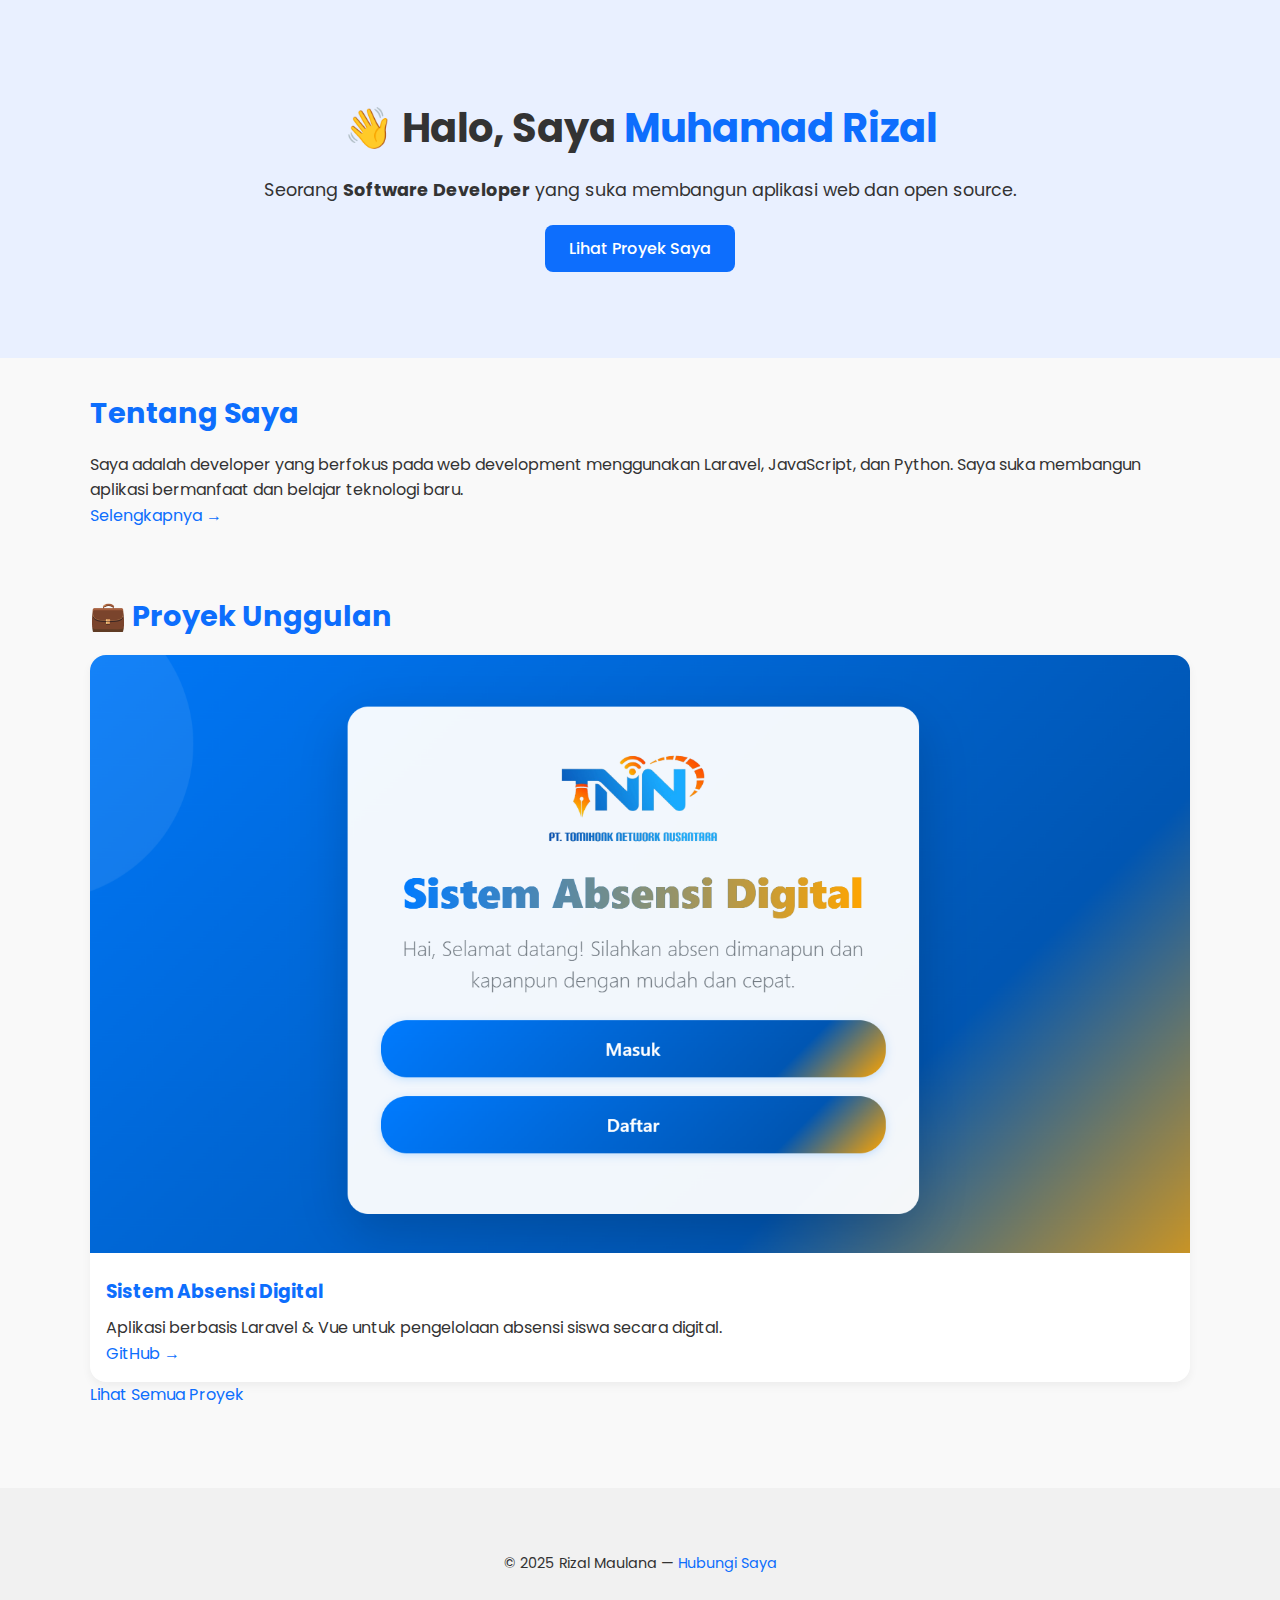
<file: index.html>
<!DOCTYPE html>
<html lang="id">
<head>
  <meta charset="UTF-8" />
  <meta name="viewport" content="width=device-width, initial-scale=1.0" />
  <title>Portofolio Rizal - Software Developer</title>
  <link rel="stylesheet" href="style.css" />
  <link rel="preconnect" href="https://fonts.googleapis.com">
  <link rel="preconnect" href="https://fonts.gstatic.com" crossorigin>
  <link href="https://fonts.googleapis.com/css2?family=Poppins:wght@400;600&display=swap" rel="stylesheet">
</head>
<body>

  <header class="hero">
    <div class="container">
      <h1>👋 Halo, Saya <span class="highlight">Muhamad Rizal</span></h1>
      <p>Seorang <strong>Software Developer</strong> yang suka membangun aplikasi web dan open source.</p>
      <a href="projects.html" class="btn">Lihat Proyek Saya</a>
    </div>
  </header>

  <section class="about">
    <div class="container">
      <h2>Tentang Saya</h2>
      <p>Saya adalah developer yang berfokus pada web development menggunakan Laravel, JavaScript, dan Python. Saya suka membangun aplikasi bermanfaat dan belajar teknologi baru.</p>
      <a href="about.html">Selengkapnya →</a>
    </div>
  </section>

  <section class="projects-preview">
    <div class="container">
      <h2>💼 Proyek Unggulan</h2>

      <div class="project-card">
        <img src="login absen.png" alt="Sistem Absensi Digital" />
        <div class="project-info">
          <h3>Sistem Absensi Digital</h3>
          <p>Aplikasi berbasis Laravel & Vue untuk pengelolaan absensi siswa secara digital.</p>
          <a href="https://github.com/ikhsan-kun/tomihonk-website.git">GitHub →</a>
        </div>
      </div>

      <a href="projects.html" class="btn-secondary">Lihat Semua Proyek</a>
    </div>
  </section>

  <footer class="footer">
    <div class="container">
      <p>© 2025 Rizal Maulana — <a href="contact.html">Hubungi Saya</a></p>
    </div>
  </footer>

</body>
</html>
</file>
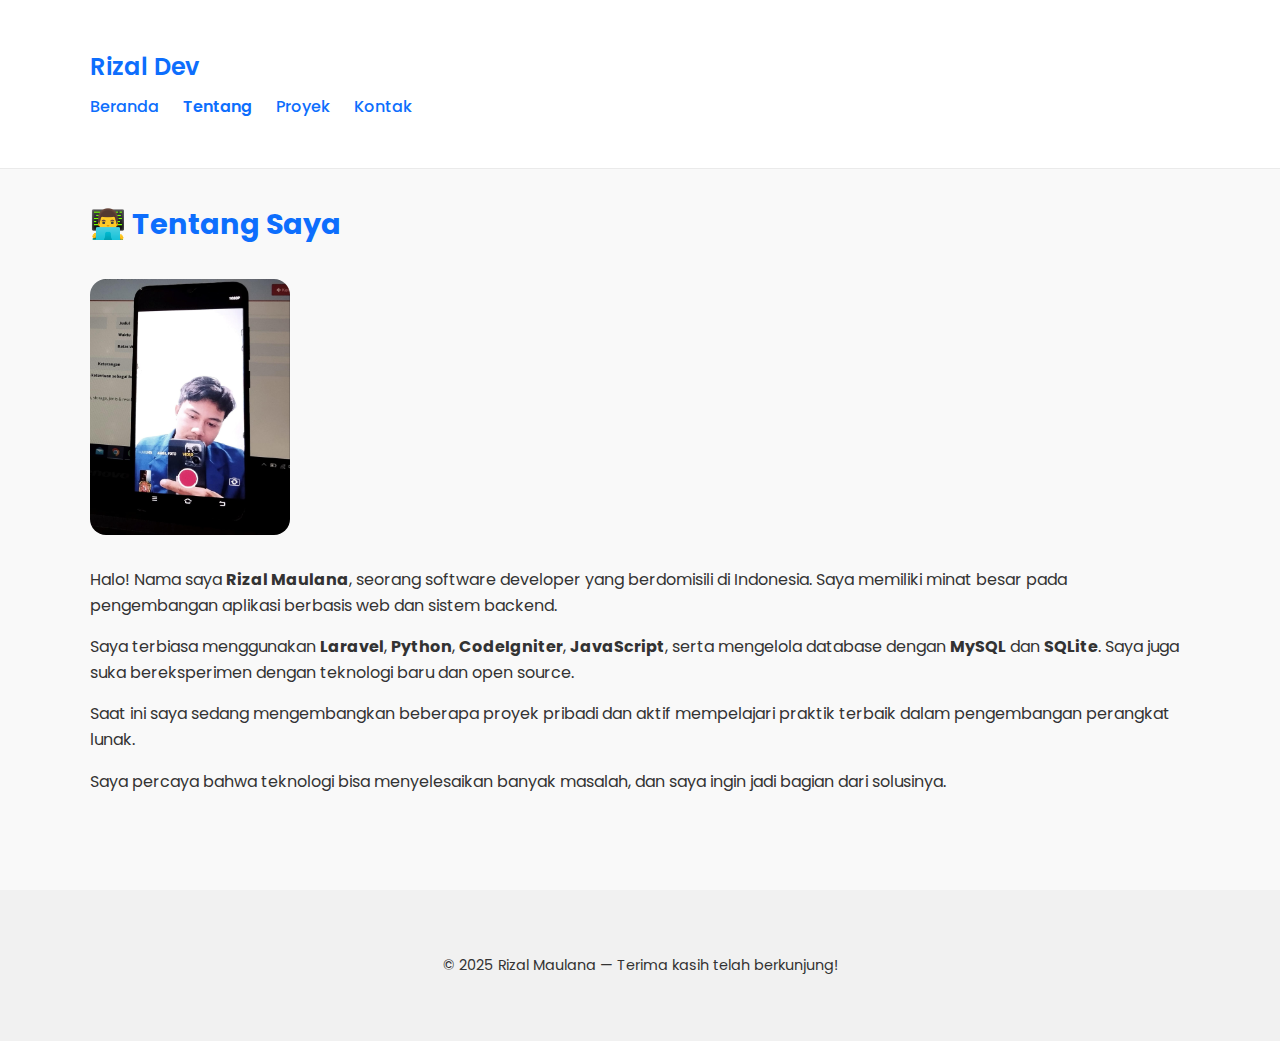
<file: about.html>
<!DOCTYPE html>
<html lang="id">
<head>
  <meta charset="UTF-8" />
  <meta name="viewport" content="width=device-width, initial-scale=1.0" />
  <title>Tentang Saya - Rizal Maulana</title>
  <link rel="stylesheet" href="style.css" />
  <link rel="preconnect" href="https://fonts.googleapis.com" />
  <link rel="stylesheet" href="https://fonts.googleapis.com/css2?family=Poppins:wght@400;600&display=swap" />
</head>
<body>
  <header class="navbar">
    <div class="container">
      <h1 class="logo">Rizal Dev</h1>
      <nav>
        <ul>
          <li><a href="index.html">Beranda</a></li>
          <li><a href="about.html" class="active">Tentang</a></li>
          <li><a href="projects.html">Proyek</a></li>
          <li><a href="contact.html">Kontak</a></li>
        </ul>
      </nav>
    </div>
  </header>

  <section class="about-section">
    <div class="container">
      <h2>👨‍💻 Tentang Saya</h2>
      <div class="about-content">
        <img src="ngasal.jpeg" alt="Foto Profil Rizal" class="profile-img" />
        <div class="about-text">
          <p>
            Halo! Nama saya <strong>Rizal Maulana</strong>, seorang software developer yang berdomisili di Indonesia. Saya memiliki minat besar pada pengembangan aplikasi berbasis web dan sistem backend.
          </p>
          <p>
            Saya terbiasa menggunakan <strong>Laravel</strong>, <strong>Python</strong>, <strong>CodeIgniter</strong>, <strong>JavaScript</strong>, serta mengelola database dengan <strong>MySQL</strong> dan <strong>SQLite</strong>. Saya juga suka bereksperimen dengan teknologi baru dan open source.
          </p>
          <p>
            Saat ini saya sedang mengembangkan beberapa proyek pribadi dan aktif mempelajari praktik terbaik dalam pengembangan perangkat lunak.
          </p>
          <p>
            Saya percaya bahwa teknologi bisa menyelesaikan banyak masalah, dan saya ingin jadi bagian dari solusinya.
          </p>
        </div>
      </div>
    </div>
  </section>

  <footer class="footer">
    <div class="container">
      <p>© 2025 Rizal Maulana — Terima kasih telah berkunjung!</p>
    </div>
  </footer>

  <script src="main.js"></script>
</body>
</html>
</file>
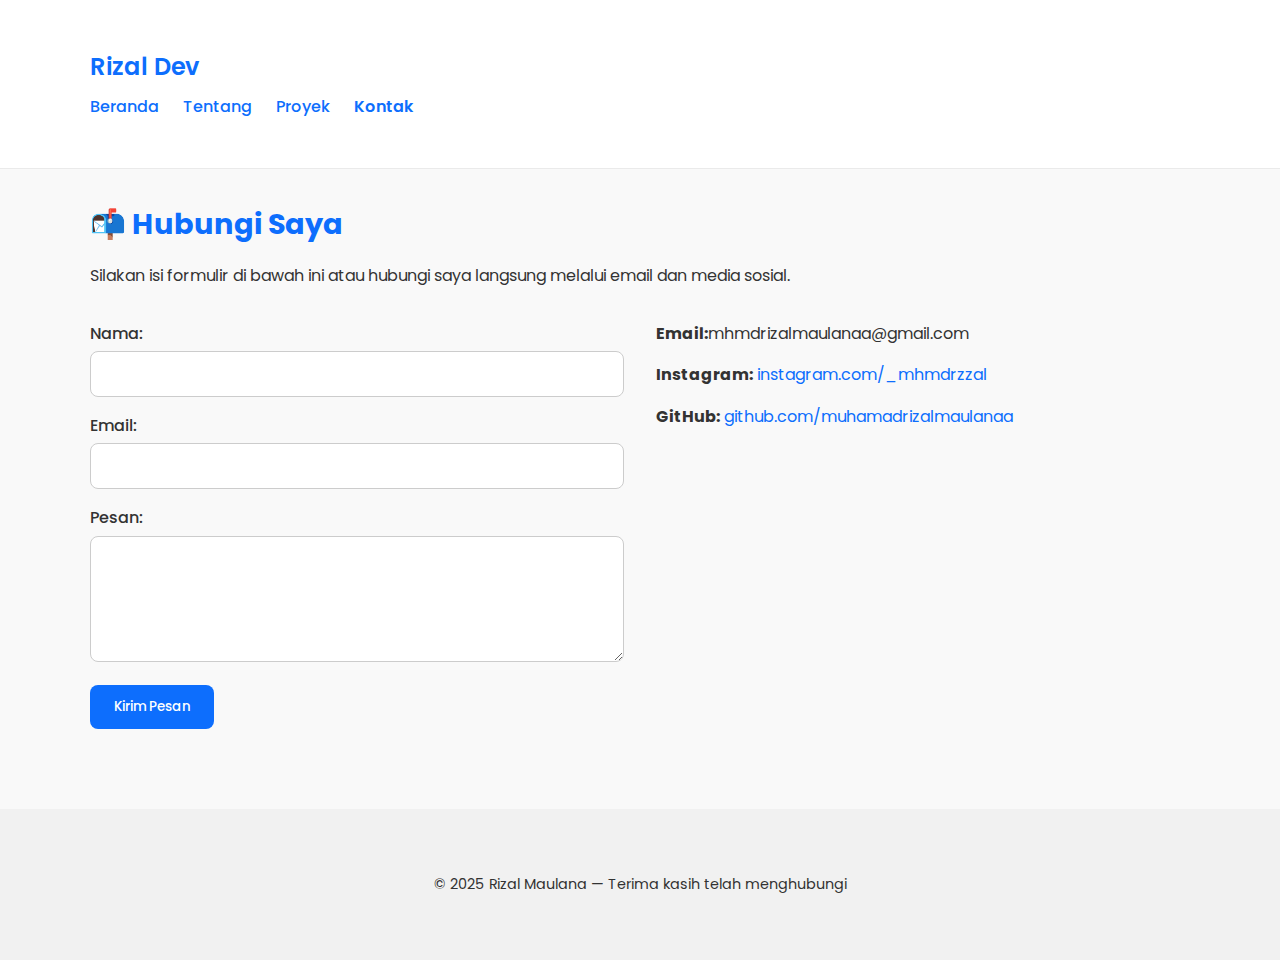
<file: contact.html>
<!DOCTYPE html>
<html lang="id">
<head>
  <meta charset="UTF-8" />
  <meta name="viewport" content="width=device-width, initial-scale=1.0" />
  <title>Kontak - Rizal Maulana</title>
  <link rel="stylesheet" href="style.css" />
  <link href="https://fonts.googleapis.com/css2?family=Poppins:wght@400;600&display=swap" rel="stylesheet">
</head>
<body>

  <header class="navbar">
    <div class="container">
      <h1 class="logo">Rizal Dev</h1>
      <nav>
        <ul>
          <li><a href="index.html">Beranda</a></li>
          <li><a href="about.html">Tentang</a></li>
          <li><a href="projects.html">Proyek</a></li>
          <li><a href="contact.html" class="active">Kontak</a></li>
        </ul>
      </nav>
    </div>
  </header>

  <section class="contact-section">
    <div class="container">
      <h2>📬 Hubungi Saya</h2>
      <p>Silakan isi formulir di bawah ini atau hubungi saya langsung melalui email dan media sosial.</p>

      <div class="contact-wrapper">
        <form class="contact-form" action="#" method="post">
          <label for="name">Nama:</label>
          <input type="text" id="name" name="name" required>

          <label for="email">Email:</label>
          <input type="email" id="email" name="email" required>

          <label for="message">Pesan:</label>
          <textarea id="message" name="message" rows="5" required></textarea>

          <button type="submit" class="btn">Kirim Pesan</button>
        </form>

        <div class="contact-info">
          <p><strong>Email:</strong>mhmdrizalmaulanaa@gmail.com</p>
          <p><strong>Instagram:</strong> <a href="https://instagram.com/_mhmdrzzal" target="_blank">instagram.com/_mhmdrzzal</a></p>
          <p><strong>GitHub:</strong> <a href="https://github.com/muhamadrizalmaulanaa" target="_blank">github.com/muhamadrizalmaulanaa</a></p>
        </div>
      </div>
    </div>
  </section>

  <footer class="footer">
    <div class="container">
      <p>© 2025 Rizal Maulana — Terima kasih telah menghubungi</p>
    </div>
  </footer>

  <script src="main.js"></script>
</body>
</html>
</file>
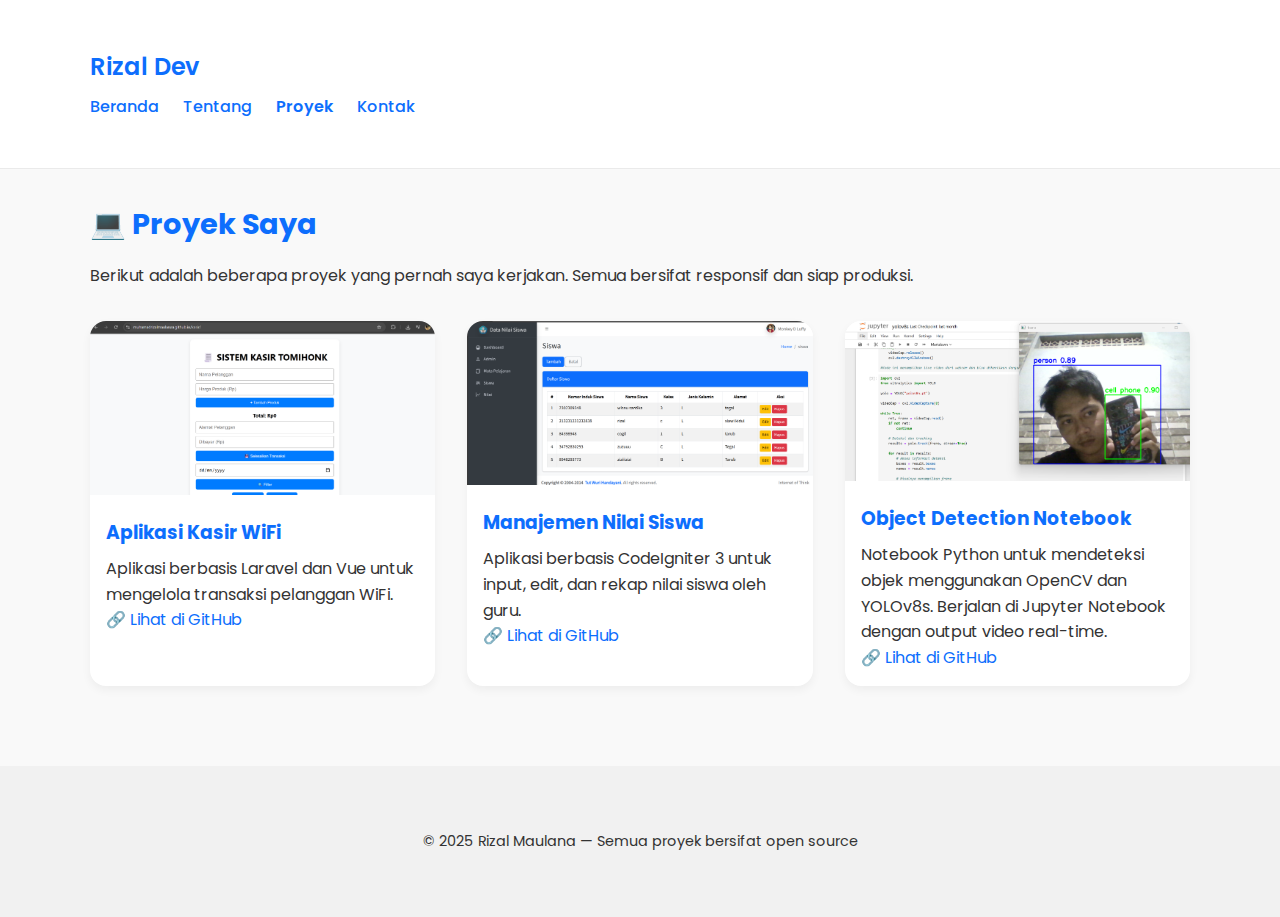
<file: projects.html>
<!DOCTYPE html>
<html lang="id">
<head>
  <meta charset="UTF-8" />
  <meta name="viewport" content="width=device-width, initial-scale=1.0" />
  <title>Proyek - Rizal Maulana</title>
  <link rel="stylesheet" href="style.css" />
  <link href="https://fonts.googleapis.com/css2?family=Poppins:wght@400;600&display=swap" rel="stylesheet">
</head>
<body>
  <header class="navbar">
    <div class="container">
      <h1 class="logo">Rizal Dev</h1>
      <nav>
        <ul>
          <li><a href="index.html">Beranda</a></li>
          <li><a href="about.html">Tentang</a></li>
          <li><a href="projects.html" class="active">Proyek</a></li>
          <li><a href="contact.html">Kontak</a></li>
        </ul>
      </nav>
    </div>
  </header>

  <section class="projects-section">
    <div class="container">
      <h2>💻 Proyek Saya</h2>
      <p>Berikut adalah beberapa proyek yang pernah saya kerjakan. Semua bersifat responsif dan siap produksi.</p>

      <div class="project-list">

        <div class="project-card">
          <img src="kasir.png" alt="Aplikasi Kasir WiFi" />
          <div class="project-info">
            <h3>Aplikasi Kasir WiFi</h3>
            <p>Aplikasi berbasis Laravel dan Vue untuk mengelola transaksi pelanggan WiFi.</p>
            <a href="https://github.com/muhamadrizalmaulanaa/kasir.git" target="_blank">🔗 Lihat di GitHub</a>
          </div>
        </div>

        <div class="project-card">
          <img src="siswa.png" alt="Sistem Nilai Siswa CI3" />
          <div class="project-info">
            <h3>Manajemen Nilai Siswa</h3>
            <p>Aplikasi berbasis CodeIgniter 3 untuk input, edit, dan rekap nilai siswa oleh guru.</p>
            <a href="https://github.com/muhamadrizalmaulanaa/Ci3-AdminLTE-Siswa.git" target="_blank">🔗 Lihat di GitHub</a>
          </div>
        </div>

        <div class="project-card">
            <img src="objek deteksi.png" alt="Object Detection" />
            <div class="project-info">
                <h3>Object Detection Notebook</h3>
                <p>Notebook Python untuk mendeteksi objek menggunakan OpenCV dan YOLOv8s. Berjalan di Jupyter Notebook dengan output video real-time.</p>
                <a href="https://github.com/muhamadrizalmaulanaa/pengolahan-citra-digital.git" target="_blank">🔗 Lihat di GitHub</a>
            </div>
        </div>

      </div>
    </div>
  </section>

  <footer class="footer">
    <div class="container">
      <p>© 2025 Rizal Maulana — Semua proyek bersifat open source</p>
    </div>
  </footer>

  <script src="main.js"></script>
</body>
</html>
</file>
<file: style.css>
/* Font & Reset */
* {
  margin: 0;
  padding: 0;
  box-sizing: border-box;
  font-family: 'Poppins', sans-serif;
}

body {
  background-color: #f9f9f9;
  color: #333;
  line-height: 1.6;
}

a {
  color: #0d6efd;
  text-decoration: none;
}

a:hover {
  text-decoration: underline;
}

/* Container */
.container {
  width: 90%;
  max-width: 1100px;
  margin: 0 auto;
  padding: 2rem 0;
}

/* Navbar */
.navbar {
  background-color: #ffffff;
  border-bottom: 1px solid #eaeaea;
  padding: 1rem 0;
}

.navbar .logo {
  font-size: 1.5rem;
  font-weight: 600;
  color: #0d6efd;
}

.navbar nav ul {
  list-style: none;
  display: flex;
  gap: 1.5rem;
  margin-top: 0.5rem;
}

.navbar nav ul li a {
  font-weight: 500;
}

.navbar nav ul li a.active {
  color: #0d6efd;
  font-weight: 600;
}

/* Hero Section */
.hero {
  background-color: #e9f0ff;
  padding: 4rem 0;
  text-align: center;
}

.hero h1 {
  font-size: 2.5rem;
  margin-bottom: 1rem;
}

.hero .highlight {
  color: #0d6efd;
}

.hero p {
  font-size: 1.1rem;
  margin-bottom: 2rem;
}

.btn {
  background-color: #0d6efd;
  color: white;
  padding: 0.75rem 1.5rem;
  border: none;
  border-radius: 0.5rem;
  cursor: pointer;
  font-weight: 500;
}

.btn:hover {
  background-color: #084ec0;
}

/* Section Titles */
section h2 {
  font-size: 1.8rem;
  margin-bottom: 1rem;
  color: #0d6efd;
}

/* About Section */
.about-content {
  display: flex;
  gap: 2rem;
  flex-wrap: wrap;
  margin-top: 2rem;
}

.about-content .profile-img {
  width: 200px;
  border-radius: 1rem;
}

.about-text p {
  margin-bottom: 1rem;
}

/* Projects */
.project-list {
  display: grid;
  grid-template-columns: repeat(auto-fit, minmax(280px, 1fr));
  gap: 2rem;
  margin-top: 2rem;
}

.project-card {
  background-color: #fff;
  border-radius: 1rem;
  box-shadow: 0 4px 10px rgba(0,0,0,0.05);
  overflow: hidden;
  transition: transform 0.2s ease;
}

.project-card:hover {
  transform: translateY(-5px);
}

.project-card img {
  width: 100%;
  height: auto;
}

.project-info {
  padding: 1rem;
}

.project-info h3 {
  margin-bottom: 0.5rem;
  color: #0d6efd;
}

/* Contact */
.contact-wrapper {
  display: flex;
  gap: 2rem;
  flex-wrap: wrap;
  margin-top: 2rem;
}

.contact-form {
  flex: 1;
  min-width: 300px;
}

.contact-form label {
  display: block;
  margin-bottom: 0.3rem;
  font-weight: 500;
}

.contact-form input,
.contact-form textarea {
  width: 100%;
  padding: 0.75rem;
  margin-bottom: 1rem;
  border: 1px solid #ccc;
  border-radius: 0.5rem;
}

.contact-info {
  flex: 1;
  min-width: 250px;
}

.contact-info p {
  margin-bottom: 1rem;
}

/* Footer */
.footer {
  text-align: center;
  padding: 2rem 0;
  background-color: #f1f1f1;
  margin-top: 3rem;
  font-size: 0.9rem;
}
</file>
